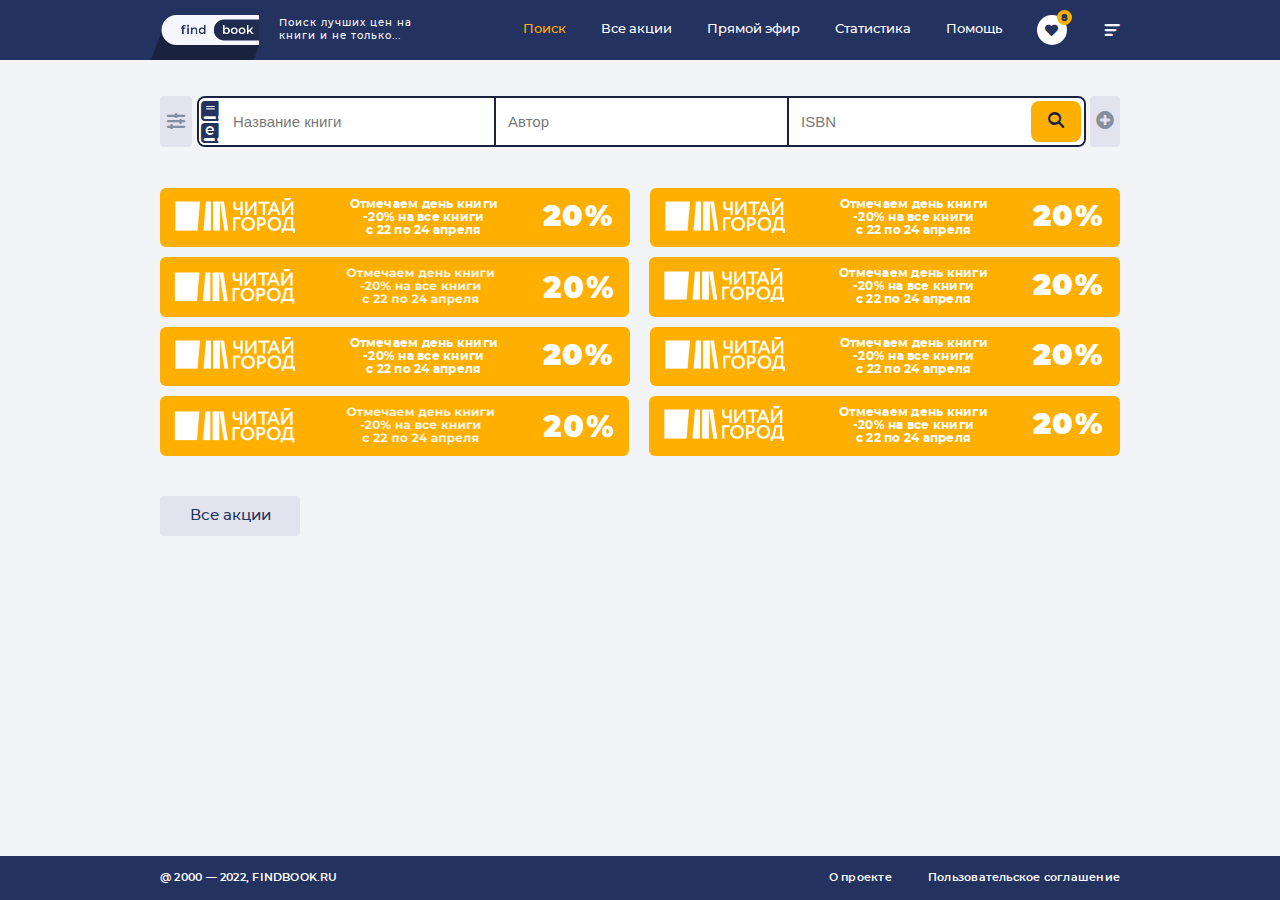
<file: index.html>
<!DOCTYPE html>
<html lang="ru">
    <head>
        <meta charset="utf-8">
        <meta http-equiv="X-UA-Compatible" content="IE=edge">

        <meta name="viewport" content="width=device-width, initial-scale=1, shrink-to-fit=no">
        <meta name="HandheldFriendly" content="True">
        <meta name="MobileOptimized" content="320">

        <meta name="keywords" content="поиск книг, поиск книги, найти книгу, книжка, все книги, книга, книги, поиск, купить дешевле, цен, цена, сравнение цен, каталог, book, books, find, search, e-shopping, книги, магазин, литература, книжный магазин, интернет-магазин, торговля, книготорговля, электронная торговля, библиотека, электронная коммерция, издательство">
        <meta name="description" content="специализированная система для поиска и сравнения книг, продающихся в российских интернет-магазинах. вы приходите к нам, находите и покупаете книги во всех ведущих российских интернет-магазинах, не тратя время на поиск и сравнение цен.">

        <title>FindBook.ru - Поиск книг в российских Интернет-магазинах</title>

        <link rel="stylesheet" href="css/index.css" />

        <link rel="icon" href="images/favicon.ico" type="image/x-icon">
        <link rel="shortcut icon" href="images/favicon.ico" type="image/x-icon">
    </head>
    <body>
        <!--Preloader-->
        <!--for showing preloader remove style="display: none;"-->
        <div class="page-loader" style="display: none;"></div>
        <!--Preloader - end-->

        <!--Header, nav-->
        <header class="header">
            <div class="container row">
                <div class="col-5 header__title">
                    <a href="/" class="header__logo">FindBook</a>
                    <span class="header__text">Поиск лучших цен на<br /> книги и не только...</span>
                </div>
                <nav class="col-7 top-nav">
                    <a href="/search/d0" class="top-nav__link top-nav__link--active">Поиск</a>
                    <a href="/search/d1?page=Discounts" class="top-nav__link">Все акции</a>
                    <a href="/search/d1?page=History" class="top-nav__link">Прямой эфир</a>
                    <a href="/search/d1?page=Rating" class="top-nav__link">Статистика</a>
                    <a href="/search/d1?page=SearchHowTo" class="top-nav__link">Помощь</a>
                    <a href="" class="top-nav__link-icon--heart">
                        <span class="top-nav__likes">8</span>
                        <i class="icon-heart"></i>
                    </a>
                    <a href="#leftNav" class="top-nav__link-icon">
                        <i class="icon-menu"></i>
                    </a>
                </nav>
            </div>
            <aside id="leftNav" class="left-nav">
                <button id="leftNavClose" type="button" class="left-nav__close">Скрыть меню</button>
                <nav class="col-7 left-nav__nav">
                    <a href="/" class="left-nav__link left-nav__link--active">Главная — Поиск</a>
                    <a href="/" class="left-nav__link">Избранное</a>
                    <a href="/search/d1?page=Discounts" class="left-nav__link">Все акции</a>
                    <a href="/search/d1?page=History" class="left-nav__link">Прямой эфир</a>
                    <a href="/search/d1?page=Rating" class="left-nav__link">Статистика</a>
                    <a href="/search/d1?page=SearchHowTo" class="left-nav__link">Помощь</a>
                    <a href="/" class="left-nav__link">О проекте</a>
                    <a href="/" class="left-nav__link">Соглашение пользователя</a>
                    <a href="mailto:kl@findbook.ru" class="left-nav__link">Написать нам</a>
                </nav>
                <div id="leftNavDate" class="left-nav__date">20 апреля 2022, 18:02</div>
            </aside>
        </header>
        <!--Header, nav - end-->

        <!--Search form-->
        <form name="fQuery" action="/search/d1" method="GET" class="book-search-form">
            <div class="container">
                <!--small search form-->
                <div class="row book-search-form__row">
                    <!--remove class .book-search-form__expanded-button--active to make  button gray-->
                    <button type="button" class="book-search-form__expanded-button" aria-label="Расширенный поиск">
                        <i class="icon-sliders"></i>
                    </button>
                    <div class="book-search-form__field-list">
                        <div class="book-search-form__search-line">
                            <div class="book-search-form__fieldset">
                                <input type="text" name="title" value="" size="18" maxlength="50" class="book-search-form__title" placeholder="Название книги" />
                                <input type="text" name="authors" value="" size="18" maxlength="50" class="book-search-form__author" placeholder="Автор" />
                                <!--in more 1 lines for search, remove book-search-form__isbn--last class-->
                                <input type="text" name="isbn" value="" size="18" maxlength="18" class="book-search-form__isbn book-search-form__isbn--last" placeholder="ISBN" />
                            </div>
                            <button type="button" class="book-search-form__add-button" aria-label="Добавить поле">
                                <i class="icon-plus-circle"></i>
                            </button>
                        </div>
                        <!--second line-->
                        <!--div class="book-search-form__search-line">
                            <div class="book-search-form__fieldset">
                                <input type="text" name="title" value="" size="18" maxlength="50" class="book-search-form__title" placeholder="Название книги" />
                                <input type="text" name="authors" value="" size="18" maxlength="50" class="book-search-form__author" placeholder="Автор" />
                                <input type="text" name="isbn" value="" size="18" maxlength="18" class="book-search-form__isbn book-search-form__isbn--last" placeholder="ISBN" />
                            </div>
                            <button type="button" class="book-search-form__remove-button" aria-label="Убрать поле">
                                <i class="icon-minus-circle"></i>
                            </button>
                        </div-->
                        <!--second line - end-->
                        <!--to show text, remove .book-search-form__submit-button--icon class
                            change on last input.book-search-form__isbn class .book-search-form__isbn--last on .book-search-form__isbn--extended to add padding for search button
                        -->
                        <button type="submit" class="book-search-form__submit-button book-search-form__submit-button--icon" aria-label="Найти">Найти</button>
                    </div>
                </div>
                <!--to show block, add class .book-search-form__extended-links--extended-->
                <div class="row book-search-form__extended-links">
                    <a href="#extendedForm" class="book-search-form__link">Расширенный поиск</a>
                    <button type="button" class="book-search-form__link">Добавить поле</button>
                </div>
                <!--small search form - end-->
            </div>
        </form>
        <!--Search form - end-->

        <!--Banners-->
        <section class="container banners banners--content">
            <div class="row banners__row">
                <a href="/" class="row col-6 banners__banner banners__banner--text banners__banner--yellow">
                    <span class="banners__logo">
                        <img src="images/content/chitay-gorod-logo.png" style="width: 120px;" alt="Читай-город" />
                    </span>
                    <span class="banners__text banners__text--center">Отмечаем день книги<br /> -20% на все книги<br /> с 22 по 24 апреля</span>
                    <span class="banners__text--big">20%</span>
                </a>
                <div href="/" class="row col-6 banners__banner banners__banner--text banners__banner--yellow">
                    <span class="banners__logo">
                        <img src="images/content/chitay-gorod-logo.png" style="width: 120px;" alt="Читай-город" />
                    </span>
                    <span class="banners__text banners__text--center">Отмечаем день книги<br /> -20% на все книги<br /> с 22 по 24 апреля</span>
                    <a href="/" class="banners__text--big">20%</a>
                </div>
            </div>

            <div class="row banners__row">
                <a href="/" class="row col-6 banners__banner banners__banner--image">
                    <img src="images/content/chitay-gorod-banner.png" alt="Читай-город" />
                </a>
                <div href="/" class="row col-6 banners__banner banners__banner--text banners__banner--yellow">
                    <span class="banners__logo">
                        <img src="images/content/chitay-gorod-logo.png" style="width: 120px;" alt="Читай-город" />
                    </span>
                    <a href="/" class="banners__text banners__text--center">Отмечаем день книги<br /> -20% на все книги<br /> с 22 по 24 апреля</a>
                    <span class="banners__text--big">20%</span>
                </div>
            </div>

            <div class="row banners__row">
                <a href="/" class="row col-6 banners__banner banners__banner--text banners__banner--yellow">
                    <span class="banners__logo">
                        <img src="images/content/chitay-gorod-logo.png" style="width: 120px;" alt="Читай-город" />
                    </span>
                    <span class="banners__text banners__text--center">Отмечаем день книги<br /> -20% на все книги<br /> с 22 по 24 апреля</span>
                    <span class="banners__text--big">20%</span>
                </a>
                <div href="/" class="row col-6 banners__banner banners__banner--text banners__banner--yellow">
                    <span class="banners__logo">
                        <img src="images/content/chitay-gorod-logo.png" style="width: 120px;" alt="Читай-город" />
                    </span>
                    <span class="banners__text banners__text--center">Отмечаем день книги<br /> -20% на все книги<br /> с 22 по 24 апреля</span>
                    <a href="/" class="banners__text--big">20%</a>
                </div>
            </div>

            <div class="row banners__row">
                <a href="/" class="row col-6 banners__banner">
                    <img src="images/content/chitay-gorod-banner.png" alt="Читай-город" />
                </a>
                <div href="/" class="row col-6 banners__banner banners__banner--text banners__banner--yellow">
                    <span class="banners__logo">
                        <img src="images/content/chitay-gorod-logo.png" style="width: 120px;" alt="Читай-город" />
                    </span>
                    <a href="/" class="banners__text banners__text--center">Отмечаем день книги<br /> -20% на все книги<br /> с 22 по 24 апреля</a>
                    <span class="banners__text--big">20%</span>
                </div>
            </div>
        </section>
        <!--Banners -end -->

        <div class="container">
            <a href="/search/d0?page=Discounts" class="button button--gray button--lg button--actions">Все акции</a>
        </div>

        <!--Footer-->
        <footer class="footer">
            <div class="container row footer__row">
                <div class="footer__copyright">@ 2000 — 2022, FINDBOOK.RU</div>
                <div class="footer__text">
                    <a href="/" class="footer__link">О проекте</a>
                    <a href="/" class="footer__link">Пользовательское соглашение</a>
                </div>
            </div>
        </footer>

        <script src="js/menu.js"></script>
    </body>
</html>
</file>
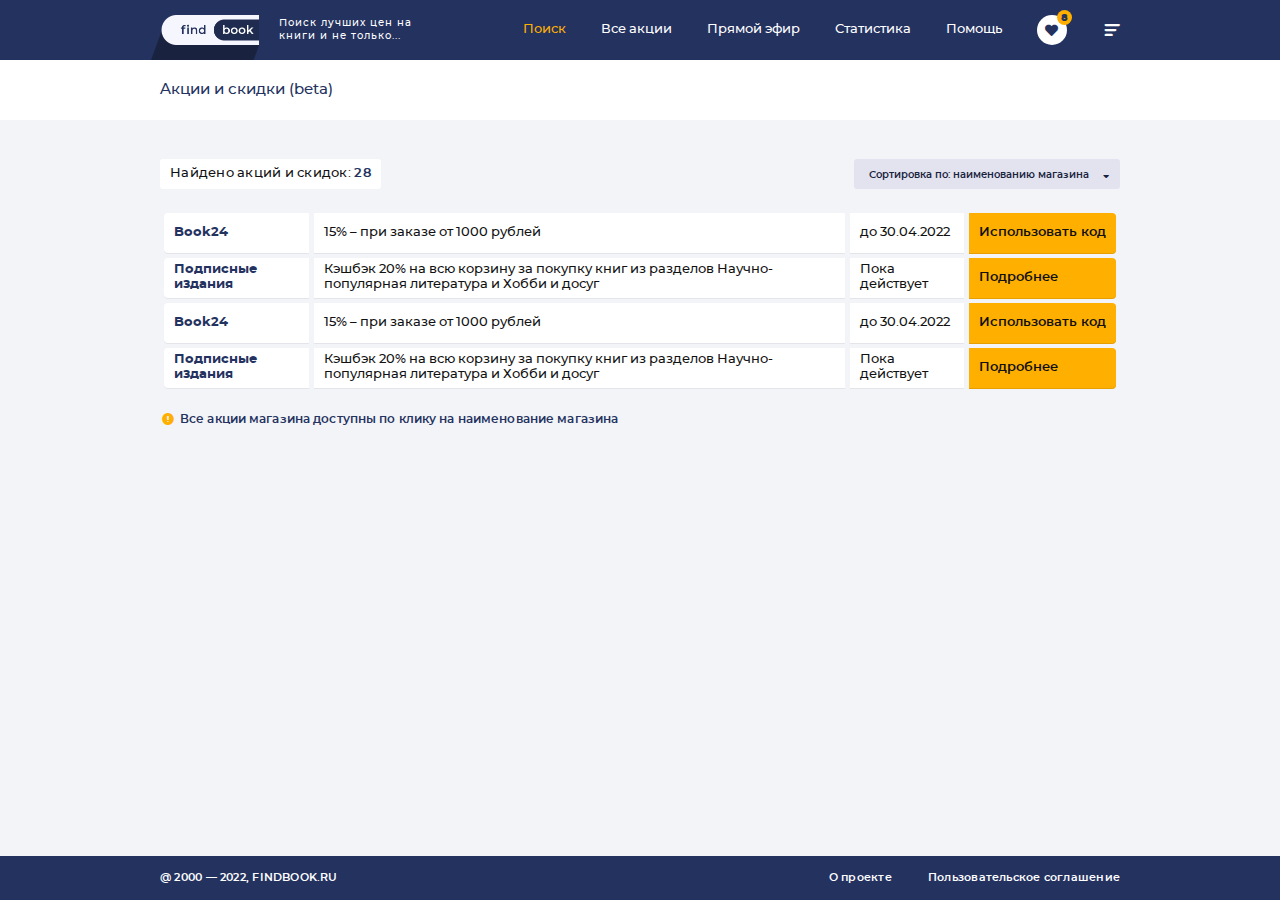
<file: actions.html>
<!DOCTYPE html>
<html lang="ru">
    <head>
        <meta charset="utf-8">
        <meta http-equiv="X-UA-Compatible" content="IE=edge">

        <meta name="viewport" content="width=device-width, initial-scale=1, shrink-to-fit=no">
        <meta name="HandheldFriendly" content="True">
        <meta name="MobileOptimized" content="320">

        <meta name="keywords" content="поиск книг, поиск книги, найти книгу, книжка, все книги, книга, книги, поиск, купить дешевле, цен, цена, сравнение цен, каталог, book, books, find, search, e-shopping, книги, магазин, литература, книжный магазин, интернет-магазин, торговля, книготорговля, электронная торговля, библиотека, электронная коммерция, издательство">
        <meta name="description" content="специализированная система для поиска и сравнения книг, продающихся в российских интернет-магазинах. вы приходите к нам, находите и покупаете книги во всех ведущих российских интернет-магазинах, не тратя время на поиск и сравнение цен.">

        <title>FindBook.ru - Поиск книг в российских Интернет-магазинах</title>

        <link rel="stylesheet" href="css/index.css" />

        <link rel="icon" href="images/favicon.ico" type="image/x-icon">
        <link rel="shortcut icon" href="images/favicon.ico" type="image/x-icon">
    </head>
    <body>
        <!--Header, nav-->
        <header class="header">
            <div class="container row">
                <div class="col-5 header__title">
                    <a href="/" class="header__logo">FindBook</a>
                    <span class="header__text">Поиск лучших цен на<br /> книги и не только...</span>
                </div>
                <nav class="col-7 top-nav">
                    <a href="/search/d0" class="top-nav__link top-nav__link--active">Поиск</a>
                    <a href="/search/d1?page=Discounts" class="top-nav__link">Все акции</a>
                    <a href="/search/d1?page=History" class="top-nav__link">Прямой эфир</a>
                    <a href="/search/d1?page=Rating" class="top-nav__link">Статистика</a>
                    <a href="/search/d1?page=SearchHowTo" class="top-nav__link">Помощь</a>
                    <a href="" class="top-nav__link-icon--heart">
                        <span class="top-nav__likes">8</span>
                        <i class="icon-heart"></i>
                    </a>
                    <a href="#leftNav" class="top-nav__link-icon">
                        <i class="icon-menu"></i>
                    </a>
                </nav>
            </div>
            <aside id="leftNav" class="left-nav">
                <button id="leftNavClose" type="button" class="left-nav__close">Скрыть меню</button>
                <nav class="col-7 left-nav__nav">
                    <a href="/" class="left-nav__link left-nav__link--active">Главная — Поиск</a>
                    <a href="/" class="left-nav__link">Избранное</a>
                    <a href="/search/d1?page=Discounts" class="left-nav__link">Все акции</a>
                    <a href="/search/d1?page=History" class="left-nav__link">Прямой эфир</a>
                    <a href="/search/d1?page=Rating" class="left-nav__link">Статистика</a>
                    <a href="/search/d1?page=SearchHowTo" class="left-nav__link">Помощь</a>
                    <a href="/" class="left-nav__link">О проекте</a>
                    <a href="/" class="left-nav__link">Соглашение пользователя</a>
                    <a href="mailto:kl@findbook.ru" class="left-nav__link">Написать нам</a>
                </nav>
                <div id="leftNavDate" class="left-nav__date">20 апреля 2022, 18:02</div>
            </aside>
        </header>
        <!--Header, nav - end-->

        <article class="article">
            <h1 class="article__title">
                <div class="container">Aкции и скидки (beta)</div>
            </h1>

            <div class="container actions">
                <div class="row summary">
                    <div class="summary__text">
                        Найдено акций и скидок: <span class="summary__mark">28</span>
                    </div>
                    <div class="summary__filter">
                        <div class="select">
                            <select name="" class="select__select">
                                <option value="1">Сортировка по: наименованию магазина</option>
                                <option value="2">Сортировка по: дате</option>
                            </select>
                        </div>
                    </div>
                </div>

                <table class="actions__list">
                    <tr class="actions__item">
                        <td class="actions__shop-block">
                            <a href="/" class="actions__shop">Book24</a>
                        </td>
                        <td class="actions__description-block">
                            <span class="actions__description">15% – при заказе от 1000 рублей</span>
                        </td>
                        <td class="actions__date--block">
                            <span class="actions__date">до 30.04.2022</span>
                        </td>
                        <td class="actions__link-wrapper">
                            <a href="/" class="actions__link">Использовать код</a>
                        </td>
                    </tr>
                    <tr class="actions__item">
                        <td class="actions__shop-block">
                            <a href="/" class="actions__shop">Подписные издания</a>
                        </td>
                        <td class="actions__description-block">
                            <span class="actions__description">Кэшбэк 20% на всю корзину за покупку книг из разделов Научно-популярная литература и Хобби и досуг</span>
                        </td>
                        <td class="actions__date--block">
                            <span class="actions__date">Пока действует</span>
                        </td>
                        <td class="actions__link-wrapper">
                            <a href="/" class="actions__link">Подробнее</a>
                        </td>
                    </tr>
                    <tr class="actions__item">
                        <td class="actions__shop-block">
                            <a href="/" class="actions__shop">Book24</a>
                        </td>
                        <td class="actions__description-block">
                            <span class="actions__description">15% – при заказе от 1000 рублей</span>
                        </td>
                        <td class="actions__date--block">
                            <span class="actions__date">до 30.04.2022</span>
                        </td>
                        <td class="actions__link-wrapper">
                            <a href="/" class="actions__link">Использовать код</a>
                        </td>
                    </tr>
                    <tr class="actions__item">
                        <td class="actions__shop-block">
                            <a href="/" class="actions__shop">Подписные издания</a>
                        </td>
                        <td class="actions__description-block">
                            <span class="actions__description">Кэшбэк 20% на всю корзину за покупку книг из разделов Научно-популярная литература и Хобби и досуг</span>
                        </td>
                        <td class="actions__date--block">
                            <span class="actions__date">Пока действует</span>
                        </td>
                        <td class="actions__link-wrapper">
                            <a href="/" class="actions__link">Подробнее</a>
                        </td>
                    </tr>
                </table>

                <p class="actions__footnote">
                    <i class="icon-exclamation-circle icon--yellow"></i> Все акции магазина доступны по клику на наименование магазина
                </p>
            </div>
        </article>

        <!--Footer-->
        <footer class="footer">
            <div class="container row footer__row">
                <div class="footer__copyright">@ 2000 — 2022, FINDBOOK.RU</div>
                <div class="footer__text">
                    <a href="/" class="footer__link">О проекте</a>
                    <a href="/" class="footer__link">Пользовательское соглашение</a>
                </div>
            </div>
        </footer>

        <script src="js/menu.js"></script>
    </body>
</html>
</file>
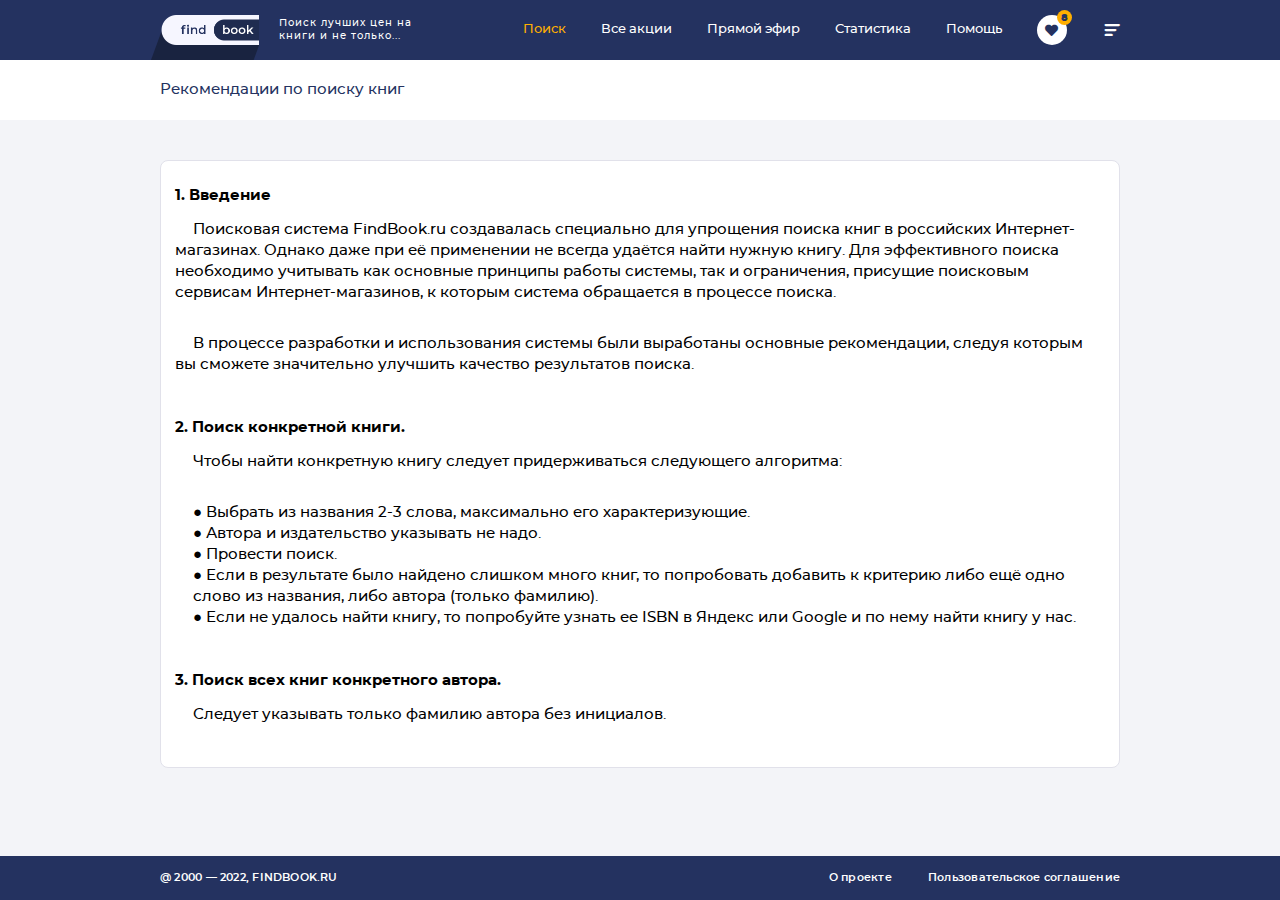
<file: article.html>
<!DOCTYPE html>
<html lang="ru">
    <head>
        <meta charset="utf-8">
        <meta http-equiv="X-UA-Compatible" content="IE=edge">

        <meta name="viewport" content="width=device-width, initial-scale=1, shrink-to-fit=no">
        <meta name="HandheldFriendly" content="True">
        <meta name="MobileOptimized" content="320">

        <meta name="keywords" content="поиск книг, поиск книги, найти книгу, книжка, все книги, книга, книги, поиск, купить дешевле, цен, цена, сравнение цен, каталог, book, books, find, search, e-shopping, книги, магазин, литература, книжный магазин, интернет-магазин, торговля, книготорговля, электронная торговля, библиотека, электронная коммерция, издательство">
        <meta name="description" content="специализированная система для поиска и сравнения книг, продающихся в российских интернет-магазинах. вы приходите к нам, находите и покупаете книги во всех ведущих российских интернет-магазинах, не тратя время на поиск и сравнение цен.">

        <title>FindBook.ru - Поиск книг в российских Интернет-магазинах</title>

        <link rel="stylesheet" href="css/index.css" />

        <link rel="icon" href="images/favicon.ico" type="image/x-icon">
        <link rel="shortcut icon" href="images/favicon.ico" type="image/x-icon">
    </head>
    <body>
        <!--Header, nav-->
        <header class="header">
            <div class="container row">
                <div class="col-5 header__title">
                    <a href="/" class="header__logo">FindBook</a>
                    <span class="header__text">Поиск лучших цен на<br /> книги и не только...</span>
                </div>
                <nav class="col-7 top-nav">
                    <a href="/search/d0" class="top-nav__link top-nav__link--active">Поиск</a>
                    <a href="/search/d1?page=Discounts" class="top-nav__link">Все акции</a>
                    <a href="/search/d1?page=History" class="top-nav__link">Прямой эфир</a>
                    <a href="/search/d1?page=Rating" class="top-nav__link">Статистика</a>
                    <a href="/search/d1?page=SearchHowTo" class="top-nav__link">Помощь</a>
                    <a href="" class="top-nav__link-icon--heart">
                        <span class="top-nav__likes">8</span>
                        <i class="icon-heart"></i>
                    </a>
                    <a href="#leftNav" class="top-nav__link-icon">
                        <i class="icon-menu"></i>
                    </a>
                </nav>
            </div>
            <aside id="leftNav" class="left-nav">
                <button id="leftNavClose" type="button" class="left-nav__close">Скрыть меню</button>
                <nav class="col-7 left-nav__nav">
                    <a href="/" class="left-nav__link left-nav__link--active">Главная — Поиск</a>
                    <a href="/" class="left-nav__link">Избранное</a>
                    <a href="/search/d1?page=Discounts" class="left-nav__link">Все акции</a>
                    <a href="/search/d1?page=History" class="left-nav__link">Прямой эфир</a>
                    <a href="/search/d1?page=Rating" class="left-nav__link">Статистика</a>
                    <a href="/search/d1?page=SearchHowTo" class="left-nav__link">Помощь</a>
                    <a href="/" class="left-nav__link">О проекте</a>
                    <a href="/" class="left-nav__link">Соглашение пользователя</a>
                    <a href="mailto:kl@findbook.ru" class="left-nav__link">Написать нам</a>
                </nav>
                <div id="leftNavDate" class="left-nav__date">20 апреля 2022, 18:02</div>
            </aside>
        </header>
        <!--Header, nav - end-->

        <article class="article">
            <h1 class="article__title">
                <div class="container">Рекомендации по поиску книг</div>
            </h1>

            <div class="container">
                <div class="article__content">
                    <h2>1. Введение</h2>
                    <p>Поисковая система FindBook.ru создавалась специально для упрощения поиска книг в российских Интернет-магазинах. Однако даже при её применении не всегда удаётся найти нужную книгу. Для эффективного поиска необходимо учитывать как основные принципы работы системы, так и ограничения, присущие поисковым сервисам Интернет-магазинов, к которым система обращается в процессе поиска.</p>
                    <p>В процессе разработки и использования системы были выработаны основные рекомендации, следуя которым вы сможете значительно улучшить качество результатов поиска.</p>
                    <h2>2. Поиск конкретной книги.</h2>
                    <p>Чтобы найти конкретную книгу следует придерживаться следующего алгоритма:</p>
                    <ul>
                        <li>Выбрать из названия 2-3 слова, максимально его характеризующие.</li>
                        <li>Автора и издательство указывать не надо.</li>
                        <li>Провести поиск.</li>
                        <li>Если в результате было найдено слишком много книг, то попробовать добавить к критерию либо ещё одно слово из названия, либо автора (только фамилию).</li>
                        <li>Если не удалось найти книгу, то попробуйте узнать ее ISBN в Яндекс или Google и по нему найти книгу у нас.</li>
                    </ul>
                    <h2>3. Поиск всех книг конкретного автора.</h2>
                    <p>Следует указывать только фамилию автора без инициалов.</p>
                </div>
            </div>
        </article>

        <!--Footer-->
        <footer class="footer">
            <div class="container row footer__row">
                <div class="footer__copyright">@ 2000 — 2022, FINDBOOK.RU</div>
                <div class="footer__text">
                    <a href="/" class="footer__link">О проекте</a>
                    <a href="/" class="footer__link">Пользовательское соглашение</a>
                </div>
            </div>
        </footer>

        <script src="js/menu.js"></script>
    </body>
</html>
</file>
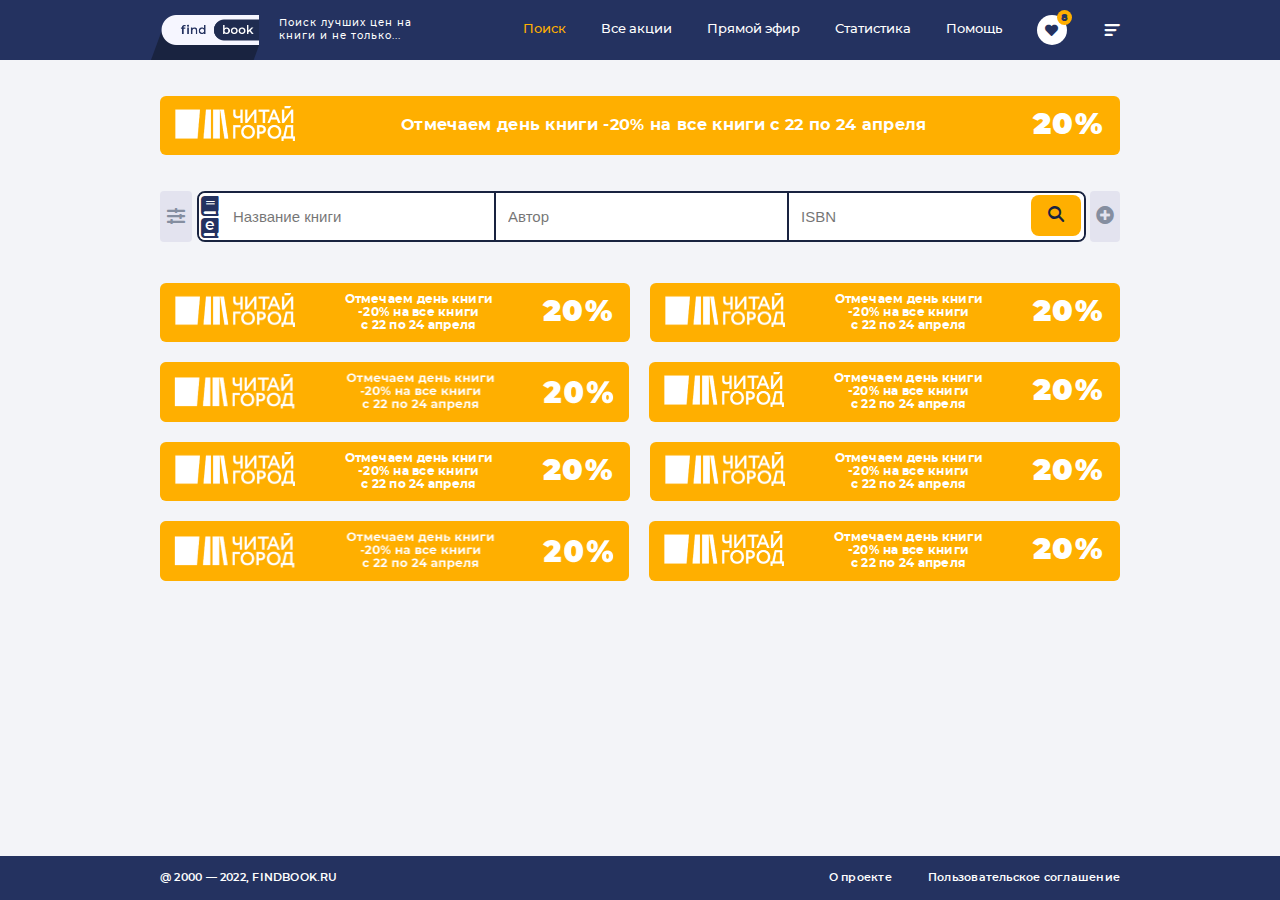
<file: banners.html>
<!DOCTYPE html>
<html lang="ru">
    <head>
        <meta charset="utf-8">
        <meta http-equiv="X-UA-Compatible" content="IE=edge">

        <meta name="viewport" content="width=device-width, initial-scale=1, shrink-to-fit=no">
        <meta name="HandheldFriendly" content="True">
        <meta name="MobileOptimized" content="320">

        <meta name="keywords" content="поиск книг, поиск книги, найти книгу, книжка, все книги, книга, книги, поиск, купить дешевле, цен, цена, сравнение цен, каталог, book, books, find, search, e-shopping, книги, магазин, литература, книжный магазин, интернет-магазин, торговля, книготорговля, электронная торговля, библиотека, электронная коммерция, издательство">
        <meta name="description" content="специализированная система для поиска и сравнения книг, продающихся в российских интернет-магазинах. вы приходите к нам, находите и покупаете книги во всех ведущих российских интернет-магазинах, не тратя время на поиск и сравнение цен.">

        <title>FindBook.ru - Поиск книг в российских Интернет-магазинах</title>

        <link rel="stylesheet" href="css/index.css" />

        <link rel="icon" href="images/favicon.ico" type="image/x-icon">
        <link rel="shortcut icon" href="images/favicon.ico" type="image/x-icon">
    </head>
    <body>
        <!--Preloader-->
        <!--for showing preloader remove style="display: none;"-->
        <div class="page-loader" style="display: none;"></div>
        <!--Preloader - end-->

        <!--Header, nav-->
        <header class="header">
            <div class="container row">
                <div class="col-5 header__title">
                    <a href="/" class="header__logo">FindBook</a>
                    <span class="header__text">Поиск лучших цен на<br /> книги и не только...</span>
                </div>
                <nav class="col-7 top-nav">
                    <a href="/search/d0" class="top-nav__link top-nav__link--active">Поиск</a>
                    <a href="/search/d1?page=Discounts" class="top-nav__link">Все акции</a>
                    <a href="/search/d1?page=History" class="top-nav__link">Прямой эфир</a>
                    <a href="/search/d1?page=Rating" class="top-nav__link">Статистика</a>
                    <a href="/search/d1?page=SearchHowTo" class="top-nav__link">Помощь</a>
                    <a href="" class="top-nav__link-icon--heart">
                        <span class="top-nav__likes">8</span>
                        <i class="icon-heart"></i>
                    </a>
                    <a href="#leftNav" class="top-nav__link-icon">
                        <i class="icon-menu"></i>
                    </a>
                </nav>
            </div>
            <aside id="leftNav" class="left-nav">
                <button id="leftNavClose" type="button" class="left-nav__close">Скрыть меню</button>
                <nav class="col-7 left-nav__nav">
                    <a href="/" class="left-nav__link left-nav__link--active">Главная — Поиск</a>
                    <a href="/" class="left-nav__link">Избранное</a>
                    <a href="/search/d1?page=Discounts" class="left-nav__link">Все акции</a>
                    <a href="/search/d1?page=History" class="left-nav__link">Прямой эфир</a>
                    <a href="/search/d1?page=Rating" class="left-nav__link">Статистика</a>
                    <a href="/search/d1?page=SearchHowTo" class="left-nav__link">Помощь</a>
                    <a href="/" class="left-nav__link">О проекте</a>
                    <a href="/" class="left-nav__link">Соглашение пользователя</a>
                    <a href="mailto:kl@findbook.ru" class="left-nav__link">Написать нам</a>
                </nav>
                <div id="leftNavDate" class="left-nav__date">20 апреля 2022, 18:02</div>
            </aside>
        </header>
        <!--Header, nav - end-->

        <!--Banners-->
        <section class="container banners banners--header">
            <div class="row banners__row banners__row--no-margin">
                <a href="/" class="row col-12 banners__banner banners__banner--text banners__banner--yellow">
                    <span class="banners__logo">
                        <img src="images/content/chitay-gorod-logo.png" style="width: 120px;" alt="Читай-город" />
                    </span>
                    <span class="banners__text banners__text--center banners__text--middle">Отмечаем день книги -20% на все книги с 22 по 24 апреля</span>
                    <span class="banners__text banners__text--big">20%</span>
                </a>
            </div>
        </section>
        <!--Banners - end-->

        <!--Search form-->
        <form name="fQuery" action="/search/d1" method="GET" class="book-search-form">
            <div class="container">
                <!--small search form-->
                <div class="row book-search-form__row">
                    <!--remove class .book-search-form__expanded-button--active to make  button gray-->
                    <button type="button" class="book-search-form__expanded-button" aria-label="Расширенный поиск">
                        <i class="icon-sliders"></i>
                    </button>
                    <div class="book-search-form__field-list">
                        <div class="book-search-form__search-line">
                            <div class="book-search-form__fieldset">
                                <input type="text" name="title" value="" size="18" maxlength="50" class="book-search-form__title" placeholder="Название книги" />
                                <input type="text" name="authors" value="" size="18" maxlength="50" class="book-search-form__author" placeholder="Автор" />
                                <!--in more 1 lines for search, remove book-search-form__isbn--last class-->
                                <input type="text" name="isbn" value="" size="18" maxlength="18" class="book-search-form__isbn book-search-form__isbn--last" placeholder="ISBN" />
                            </div>
                            <button type="button" class="book-search-form__add-button" aria-label="Добавить поле">
                                <i class="icon-plus-circle"></i>
                            </button>
                        </div>
                        <button type="submit" class="book-search-form__submit-button book-search-form__submit-button--icon" aria-label="Найти">Найти</button>
                    </div>
                </div>
                <!--to show block, add class .book-search-form__extended-links--extended-->
                <div class="row book-search-form__extended-links">
                    <a href="#extendedForm" class="book-search-form__link">Расширенный поиск</a>
                    <button type="button" class="book-search-form__link">Добавить поле</button>
                </div>
                <!--small search form - end-->
            </div>
        </form>
        <!--Search form - end-->

        <!--Banners-->
        <section class="container banners banners--content">
            <div class="row banners__row banners__row--margin-big">
                <a href="/" class="row col-6 banners__banner banners__banner--text banners__banner--yellow">
                    <span class="banners__logo">
                        <img src="images/content/chitay-gorod-logo.png" style="width: 120px;" alt="Читай-город" />
                    </span>
                    <span class="banners__text banners__text--center">Отмечаем день книги<br /> -20% на все книги<br /> с 22 по 24 апреля</span>
                    <span class="banners__text banners__text--big">20%</span>
                </a>
                <div href="/" class="row col-6 banners__banner banners__banner--text banners__banner--yellow">
                    <span class="banners__logo">
                        <img src="images/content/chitay-gorod-logo.png" style="width: 120px;" alt="Читай-город" />
                    </span>
                    <span class="banners__text banners__text--center">Отмечаем день книги<br /> -20% на все книги<br /> с 22 по 24 апреля</span>
                    <a href="/" class="banners__text banners__text--big">20%</a>
                </div>
            </div>

            <div class="row banners__row banners__row--margin-big">
                <a href="/" class="row col-6 banners__banner banners__banner--image">
                    <img src="images/content/chitay-gorod-banner.png" alt="Читай-город" />
                </a>
                <div href="/" class="row col-6 banners__banner banners__banner--text banners__banner--yellow">
                    <span class="banners__logo">
                        <img src="images/content/chitay-gorod-logo.png" style="width: 120px;" alt="Читай-город" />
                    </span>
                    <a href="/" class="banners__text banners__text--center">Отмечаем день книги<br /> -20% на все книги<br /> с 22 по 24 апреля</a>
                    <span class="banners__text banners__text--big">20%</span>
                </div>
            </div>

            <div class="row banners__row banners__row--margin-big">
                <a href="/" class="row col-6 banners__banner banners__banner--text banners__banner--yellow">
                    <span class="banners__logo">
                        <img src="images/content/chitay-gorod-logo.png" style="width: 120px;" alt="Читай-город" />
                    </span>
                    <span class="banners__text banners__text--center">Отмечаем день книги<br /> -20% на все книги<br /> с 22 по 24 апреля</span>
                    <span class="banners__text banners__text--big">20%</span>
                </a>
                <div href="/" class="row col-6 banners__banner banners__banner--text banners__banner--yellow">
                    <span class="banners__logo">
                        <img src="images/content/chitay-gorod-logo.png" style="width: 120px;" alt="Читай-город" />
                    </span>
                    <span class="banners__text banners__text--center">Отмечаем день книги<br /> -20% на все книги<br /> с 22 по 24 апреля</span>
                    <a href="/" class="banners__text banners__text--big">20%</a>
                </div>
            </div>

            <div class="row banners__row banners__row--margin-big">
                <a href="/" class="row col-6 banners__banner">
                    <img src="images/content/chitay-gorod-banner.png" alt="Читай-город" />
                </a>
                <div href="/" class="row col-6 banners__banner banners__banner--text banners__banner--yellow">
                    <span class="banners__logo">
                        <img src="images/content/chitay-gorod-logo.png" style="width: 120px;" alt="Читай-город" />
                    </span>
                    <a href="/" class="banners__text banners__text--center">Отмечаем день книги<br /> -20% на все книги<br /> с 22 по 24 апреля</a>
                    <span class="banners__text banners__text--big">20%</span>
                </div>
            </div>
        </section>
        <!--Banners -end -->

        <!--Footer-->
        <footer class="footer">
            <div class="container row footer__row">
                <div class="footer__copyright">@ 2000 — 2022, FINDBOOK.RU</div>
                <div class="footer__text">
                    <a href="/" class="footer__link">О проекте</a>
                    <a href="/" class="footer__link">Пользовательское соглашение</a>
                </div>
            </div>
        </footer>

        <script src="js/menu.js"></script>
    </body>
</html>
</file>
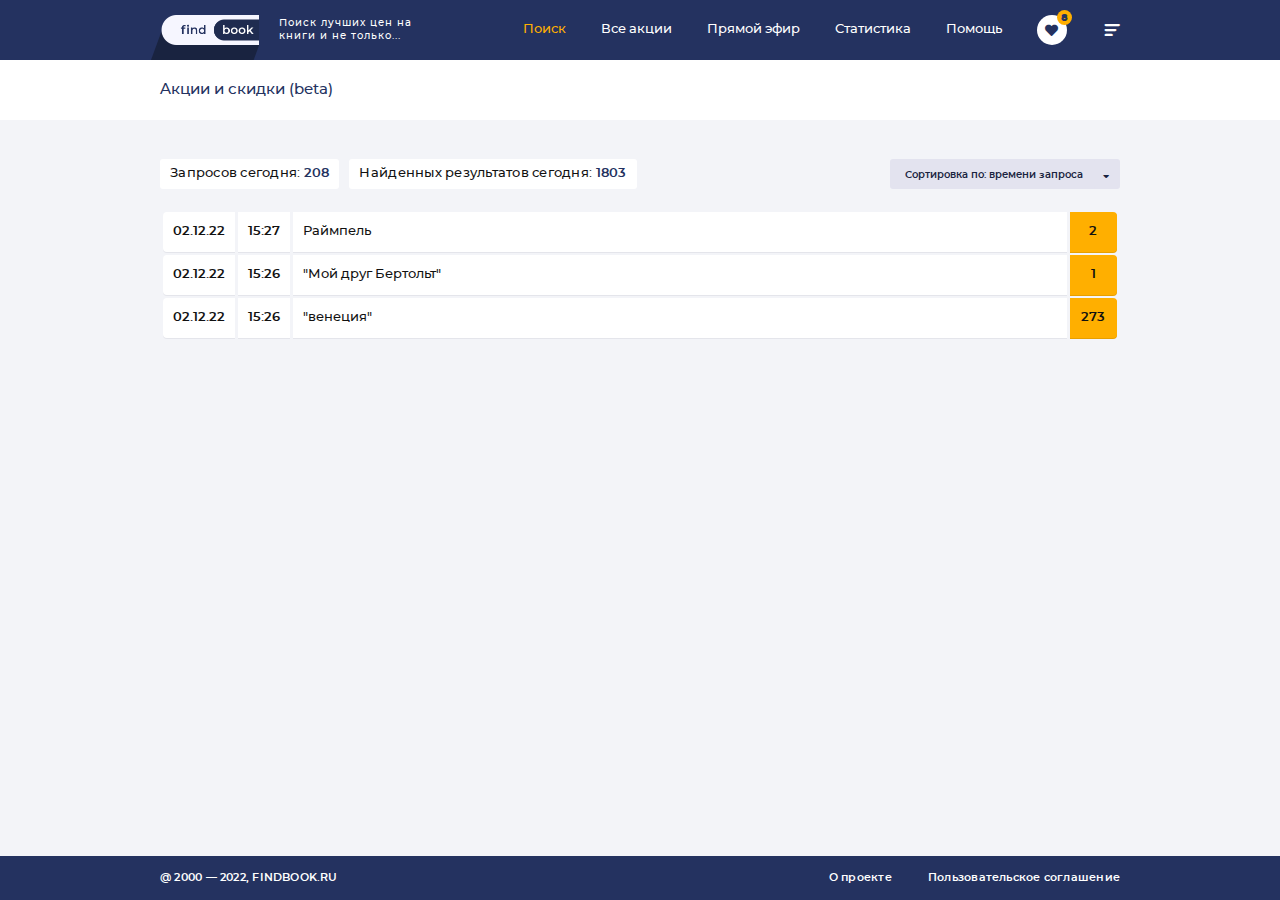
<file: history.html>
<!DOCTYPE html>
<html lang="ru">
    <head>
        <meta charset="utf-8">
        <meta http-equiv="X-UA-Compatible" content="IE=edge">

        <meta name="viewport" content="width=device-width, initial-scale=1, shrink-to-fit=no">
        <meta name="HandheldFriendly" content="True">
        <meta name="MobileOptimized" content="320">

        <meta name="keywords" content="поиск книг, поиск книги, найти книгу, книжка, все книги, книга, книги, поиск, купить дешевле, цен, цена, сравнение цен, каталог, book, books, find, search, e-shopping, книги, магазин, литература, книжный магазин, интернет-магазин, торговля, книготорговля, электронная торговля, библиотека, электронная коммерция, издательство">
        <meta name="description" content="специализированная система для поиска и сравнения книг, продающихся в российских интернет-магазинах. вы приходите к нам, находите и покупаете книги во всех ведущих российских интернет-магазинах, не тратя время на поиск и сравнение цен.">

        <title>FindBook.ru - Поиск книг в российских Интернет-магазинах</title>

        <link rel="stylesheet" href="css/index.css" />

        <link rel="icon" href="images/favicon.ico" type="image/x-icon">
        <link rel="shortcut icon" href="images/favicon.ico" type="image/x-icon">
    </head>
    <body>
        <!--Header, nav-->
        <header class="header">
            <div class="container row">
                <div class="col-5 header__title">
                    <a href="/" class="header__logo">FindBook</a>
                    <span class="header__text">Поиск лучших цен на<br /> книги и не только...</span>
                </div>
                <nav class="col-7 top-nav">
                    <a href="/search/d0" class="top-nav__link top-nav__link--active">Поиск</a>
                    <a href="/search/d1?page=Discounts" class="top-nav__link">Все акции</a>
                    <a href="/search/d1?page=History" class="top-nav__link">Прямой эфир</a>
                    <a href="/search/d1?page=Rating" class="top-nav__link">Статистика</a>
                    <a href="/search/d1?page=SearchHowTo" class="top-nav__link">Помощь</a>
                    <a href="" class="top-nav__link-icon--heart">
                        <span class="top-nav__likes">8</span>
                        <i class="icon-heart"></i>
                    </a>
                    <a href="#leftNav" class="top-nav__link-icon">
                        <i class="icon-menu"></i>
                    </a>
                </nav>
            </div>
            <aside id="leftNav" class="left-nav">
                <button id="leftNavClose" type="button" class="left-nav__close">Скрыть меню</button>
                <nav class="col-7 left-nav__nav">
                    <a href="/" class="left-nav__link left-nav__link--active">Главная — Поиск</a>
                    <a href="/" class="left-nav__link">Избранное</a>
                    <a href="/search/d1?page=Discounts" class="left-nav__link">Все акции</a>
                    <a href="/search/d1?page=History" class="left-nav__link">Прямой эфир</a>
                    <a href="/search/d1?page=Rating" class="left-nav__link">Статистика</a>
                    <a href="/search/d1?page=SearchHowTo" class="left-nav__link">Помощь</a>
                    <a href="/" class="left-nav__link">О проекте</a>
                    <a href="/" class="left-nav__link">Соглашение пользователя</a>
                    <a href="mailto:kl@findbook.ru" class="left-nav__link">Написать нам</a>
                </nav>
                <div id="leftNavDate" class="left-nav__date">20 апреля 2022, 18:02</div>
            </aside>
        </header>
        <!--Header, nav - end-->

        <article class="article">
            <h1 class="article__title">
                <div class="container">Aкции и скидки (beta)</div>
            </h1>

            <div class="container">
                <div class="row summary">
                    <div class="row summary__text-block">
                        <div class="summary__text">
                            Запросов сегодня: <span class="summary__mark">208</span>
                        </div>
                        <div class="summary__text">
                            Найденных результатов сегодня: <span class="summary__mark">1803</span>
                        </div>
                    </div>
                    <div class="summary__filter">
                        <div class="select">
                            <select name="" class="select__select">
                                <option value="1">Сортировка по: времени запроса</option>
                                <option value="2">Сортировка по: названию книги</option>
                            </select>
                        </div>
                    </div>
                </div>

                <table class="table">
                    <colgroup>
                        <col width="5%" />
                        <col width="5%" />
                        <col width="85%" />
                        <col width="5%" />
                    </colgroup>
                    <tr class="table__tr">
                        <td class="table__td--first table__td--bold">02.12.22</td>
                        <td class="table__td table__td--bold">15:27</td>
                        <td class="table__td"><a href="?ptype=2&amp;pvalue=%D0%E0%E9%EC%EF%E5%EB%FC&amp;r=0&amp;s=1&amp;viewsize=15&amp;startidx=" class="table__text-link">Раймпель</a> </td>
                        <td class="table__td--last table__td--bold table__td--center">2</td>
                    </tr>
                    <tr>
                        <td class="table__td--first table__td--bold">02.12.22</td>
                        <td class="table__td table__td--bold">15:26</td>
                        <td class="table__td"><a href="?title=%CC%EE%E9+%E4%F0%F3%E3+%C1%E5%F0%F2%EE%EB%FC%F2&amp;r=0&amp;s=1&amp;viewsize=15&amp;startidx=" class="table__text-link">"Мой друг Бертольт"</a></td>
                        <td class="table__td--last table__td--bold table__td--center">1</td>
                    </tr>
                    <tr>
                        <td class="table__td--first table__td--bold">02.12.22</td>
                        <td class="table__td table__td--bold">15:26</td>
                        <td class="table__td"><a href="?title=%E2%E5%ED%E5%F6%E8%FF&amp;r=0&amp;s=1&amp;viewsize=15&amp;startidx=" class="table__text-link">"венеция"</a></td>
                        <td class="table__td--last table__td--bold table__td--center">273</td>
                    </tr>
                </table>
            </div>
        </article>

        <!--Footer-->
        <footer class="footer">
            <div class="container row footer__row">
                <div class="footer__copyright">@ 2000 — 2022, FINDBOOK.RU</div>
                <div class="footer__text">
                    <a href="/" class="footer__link">О проекте</a>
                    <a href="/" class="footer__link">Пользовательское соглашение</a>
                </div>
            </div>
        </footer>

        <script src="js/menu.js"></script>
    </body>
</html>
</file>
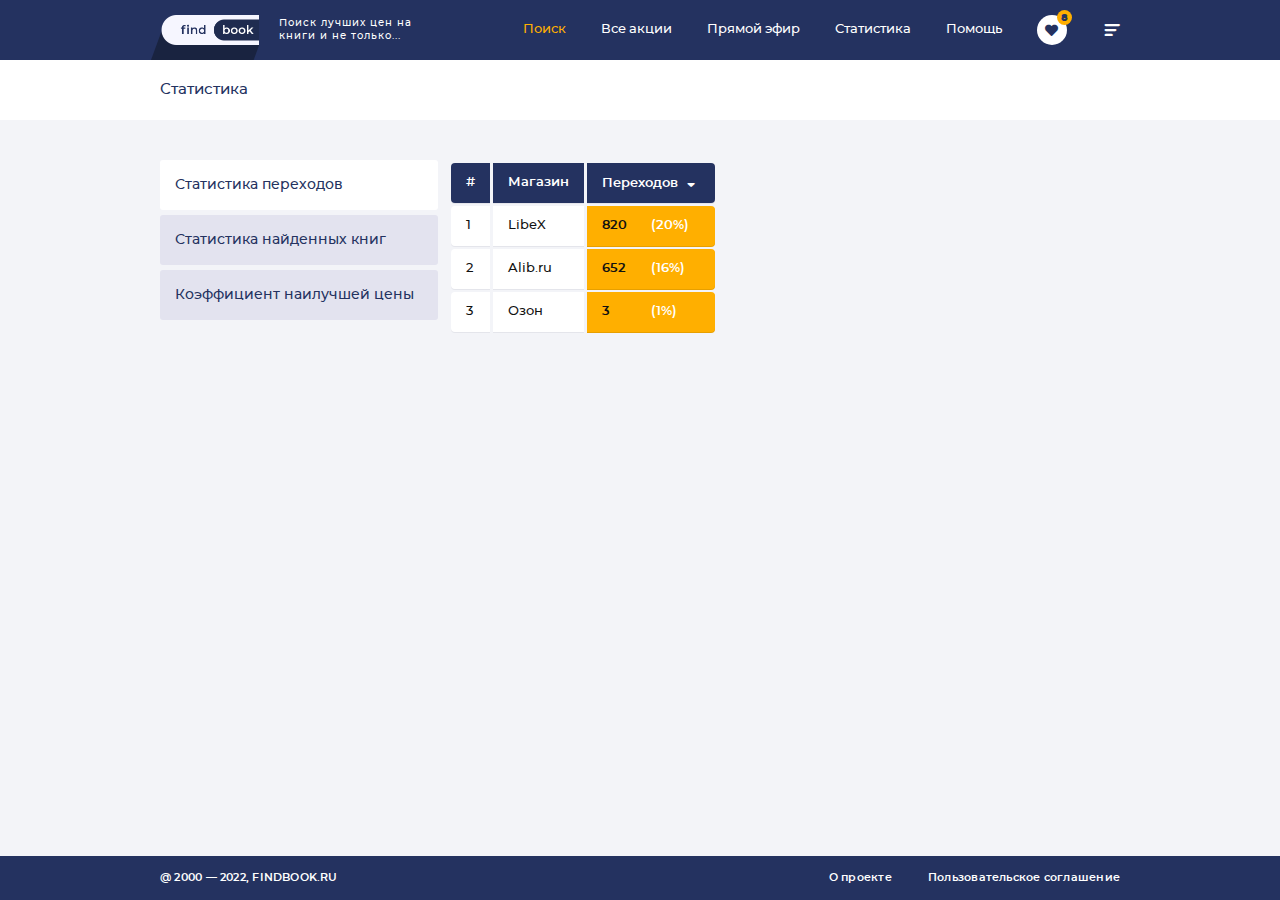
<file: rating.html>
<!DOCTYPE html>
<html lang="ru">
    <head>
        <meta charset="utf-8">
        <meta http-equiv="X-UA-Compatible" content="IE=edge">

        <meta name="viewport" content="width=device-width, initial-scale=1, shrink-to-fit=no">
        <meta name="HandheldFriendly" content="True">
        <meta name="MobileOptimized" content="320">

        <meta name="keywords" content="поиск книг, поиск книги, найти книгу, книжка, все книги, книга, книги, поиск, купить дешевле, цен, цена, сравнение цен, каталог, book, books, find, search, e-shopping, книги, магазин, литература, книжный магазин, интернет-магазин, торговля, книготорговля, электронная торговля, библиотека, электронная коммерция, издательство">
        <meta name="description" content="специализированная система для поиска и сравнения книг, продающихся в российских интернет-магазинах. вы приходите к нам, находите и покупаете книги во всех ведущих российских интернет-магазинах, не тратя время на поиск и сравнение цен.">

        <title>FindBook.ru - Поиск книг в российских Интернет-магазинах</title>

        <link rel="stylesheet" href="css/index.css" />

        <link rel="icon" href="images/favicon.ico" type="image/x-icon">
        <link rel="shortcut icon" href="images/favicon.ico" type="image/x-icon">
    </head>
    <body>
        <!--Header, nav-->
        <header class="header">
            <div class="container row">
                <div class="col-5 header__title">
                    <a href="/" class="header__logo">FindBook</a>
                    <span class="header__text">Поиск лучших цен на<br /> книги и не только...</span>
                </div>
                <nav class="col-7 top-nav">
                    <a href="/search/d0" class="top-nav__link top-nav__link--active">Поиск</a>
                    <a href="/search/d1?page=Discounts" class="top-nav__link">Все акции</a>
                    <a href="/search/d1?page=History" class="top-nav__link">Прямой эфир</a>
                    <a href="/search/d1?page=Rating" class="top-nav__link">Статистика</a>
                    <a href="/search/d1?page=SearchHowTo" class="top-nav__link">Помощь</a>
                    <a href="" class="top-nav__link-icon--heart">
                        <span class="top-nav__likes">8</span>
                        <i class="icon-heart"></i>
                    </a>
                    <a href="#leftNav" class="top-nav__link-icon">
                        <i class="icon-menu"></i>
                    </a>
                </nav>
            </div>
            <aside id="leftNav" class="left-nav">
                <button id="leftNavClose" type="button" class="left-nav__close">Скрыть меню</button>
                <nav class="col-7 left-nav__nav">
                    <a href="/" class="left-nav__link left-nav__link--active">Главная — Поиск</a>
                    <a href="/" class="left-nav__link">Избранное</a>
                    <a href="/search/d1?page=Discounts" class="left-nav__link">Все акции</a>
                    <a href="/search/d1?page=History" class="left-nav__link">Прямой эфир</a>
                    <a href="/search/d1?page=Rating" class="left-nav__link">Статистика</a>
                    <a href="/search/d1?page=SearchHowTo" class="left-nav__link">Помощь</a>
                    <a href="/" class="left-nav__link">О проекте</a>
                    <a href="/" class="left-nav__link">Соглашение пользователя</a>
                    <a href="mailto:kl@findbook.ru" class="left-nav__link">Написать нам</a>
                </nav>
                <div id="leftNavDate" class="left-nav__date">20 апреля 2022, 18:02</div>
            </aside>
        </header>
        <!--Header, nav - end-->

        <article class="article">
            <h1 class="article__title">
                <div class="container">Статистика</div>
            </h1>

            <div class="container">
                <div class="tabs">
                    <!-- Tab 1 -->
                    <input type="radio" name="tabset" id="tab1" aria-controls="rating1" checked class="tabs__input">
                    <label for="tab1" class="tabs__title">Статистика переходов</label>
                    <!-- Tab 2 -->
                    <input type="radio" name="tabset" id="tab2" aria-controls="rating2" class="tabs__input">
                    <label for="tab2" class="tabs__title">Статистика найденных книг</label>
                    <!-- Tab 3 -->
                    <input type="radio" name="tabset" id="tab3" aria-controls="rating3" class="tabs__input">
                    <label for="tab3" class="tabs__title">Коэффициент наилучшей цены</label>
  
                    <div class="tabs__content">
                        <!-- Tab 1 content -->
                        <section id="rating1" class="tabs__item">
                            <table class="table table--rating">
                                <tr class="table__tr">
                                    <td class="table--rating__td table__td--first table__td--blue">#</td>
                                    <td class="table--rating__td table__td table__td--blue">Магазин</td>
                                    <td class="table--rating__td table__td--last table__td--blue">
                                        Переходов
                                        <i class="icon-sort-down"></i>
                                        <!--
                                        <i class="icon-sort"></i>
                                        <i class="icon-sort-up"></i>
                                        -->
                                    </td>
                                </tr>
                                <tr class="table__tr">
                                    <td class="table--rating__td table__td--first">1</td>
                                    <td class="table--rating__td table__td">LibeX</td>
                                    <td class="table--rating__td table__td--last table__td--bold">
                                        <div class="row">
                                            <div class="col-6">820</div>
                                            <div class="col-6 text-white">(20%)</div>
                                        </div>
                                    </td>
                                </tr>
                                <tr class="table__tr">
                                    <td class="table--rating__td table__td--first">2</td>
                                    <td class="table--rating__td table__td">Alib.ru</td>
                                    <td class="table--rating__td table__td--last table__td--bold">
                                        <div class="row">
                                            <div class="col-6">652</div>
                                            <div class="col-6 text-white">(16%)</div>
                                        </div>
                                    </td>
                                </tr>
                                <tr class="table__tr">
                                    <td class="table--rating__td table__td--first">3</td>
                                    <td class="table--rating__td table__td">Озон</td>
                                    <td class="table--rating__td table__td--last table__td--bold">
                                        <div class="row">
                                            <div class="col-6">3</div>
                                            <div class="col-6 text-white">(1%)</div>
                                        </div>
                                    </td>
                                </tr>
                            </table>
                        </section>
                        <!-- Tab 2 content -->
                        <section id="rating1" class="tabs__item">
                            <table class="table table--rating">
                                <tr class="table__tr">
                                    <td class="table--rating__td table__td--first table__td--blue">#</td>
                                    <td class="table--rating__td table__td table__td--blue">Магазин</td>
                                    <td class="table--rating__td table__td--last table__td--blue">
                                        Найденных книг
                                        <i class="icon-sort-down"></i>
                                        <!--
                                        <i class="icon-sort"></i>
                                        <i class="icon-sort-up"></i>
                                        -->
                                    </td>
                                </tr>
                                <tr class="table__tr">
                                    <td class="table--rating__td table__td--first">1</td>
                                    <td class="table--rating__td table__td">LibeX</td>
                                    <td class="table--rating__td table__td--last table__td--bold">
                                        <div class="row">
                                            <div class="col-6">820</div>
                                            <div class="col-6 text-white">(20%)</div>
                                        </div>
                                    </td>
                                </tr>
                                <tr class="table__tr">
                                    <td class="table--rating__td table__td--first">2</td>
                                    <td class="table--rating__td table__td">Alib.ru</td>
                                    <td class="table--rating__td table__td--last table__td--bold">
                                        <div class="row">
                                            <div class="col-6">652</div>
                                            <div class="col-6 text-white">(16%)</div>
                                        </div>
                                    </td>
                                </tr>
                                <tr class="table__tr">
                                    <td class="table--rating__td table__td--first">3</td>
                                    <td class="table--rating__td table__td">Озон</td>
                                    <td class="table--rating__td table__td--last table__td--bold">
                                        <div class="row">
                                            <div class="col-6">396</div>
                                            <div class="col-6 text-white">(12%)</div>
                                        </div>
                                    </td>
                                </tr>
                            </table>
                        </section>
                        <!-- Tab 3 content -->
                        <section id="rating1" class="tabs__item">
                            <table class="table table--rating">
                                <tr class="table__tr">
                                    <td class="table--rating__td table__td--first table__td--blue">#</td>
                                    <td class="table--rating__td table__td table__td--blue">Магазин</td>
                                    <td class="table--rating__td table__td--last table__td--blue">
                                        Наилучшей цены
                                        <i class="icon-sort-down"></i>
                                        <!--
                                        <i class="icon-sort"></i>
                                        <i class="icon-sort-up"></i>
                                        -->
                                    </td>
                                </tr>
                                <tr class="table__tr">
                                    <td class="table--rating__td table__td--first">1</td>
                                    <td class="table--rating__td table__td">LibeX</td>
                                    <td class="table--rating__td table__td--last table__td--bold">
                                        <div class="row">
                                            <div class="col-6">820</div>
                                            <div class="col-6 text-white">(20%)</div>
                                        </div>
                                    </td>
                                </tr>
                                <tr class="table__tr">
                                    <td class="table--rating__td table__td--first">2</td>
                                    <td class="table--rating__td table__td">Alib.ru</td>
                                    <td class="table--rating__td table__td--last table__td--bold">
                                        <div class="row">
                                            <div class="col-6">652</div>
                                            <div class="col-6 text-white">(16%)</div>
                                        </div>
                                    </td>
                                </tr>
                                <tr class="table__tr">
                                    <td class="table--rating__td table__td--first">3</td>
                                    <td class="table--rating__td table__td">Озон</td>
                                    <td class="table--rating__td table__td--last table__td--bold">
                                        <div class="row">
                                            <div class="col-6">396</div>
                                            <div class="col-6 text-white">(12%)</div>
                                        </div>
                                    </td>
                                </tr>
                            </table>
                        </section>
                    </div>
                </div>
            </div>
        </article>

        <!--Footer-->
        <footer class="footer">
            <div class="container row footer__row">
                <div class="footer__copyright">@ 2000 — 2022, FINDBOOK.RU</div>
                <div class="footer__text">
                    <a href="/" class="footer__link">О проекте</a>
                    <a href="/" class="footer__link">Пользовательское соглашение</a>
                </div>
            </div>
        </footer>

        <script src="js/menu.js"></script>
    </body>
</html>
</file>
<file: css/index.css>
@import url("./fonts/montserrat.css");
@import url("./fonts/icons.css");

@import url("./base/variables.css");
@import url("./base/normalize.css");
@import url("./base/main.css");

@import url("./components/page-loader.css");
@import url("./components/header.css");
@import url("./components/top-nav.css");
@import url("./components/left-nav.css");
@import url("./components/book-search-form.css");
@import url("./components/search-filter.css");
@import url("./components/select.css");
@import url("./components/banners.css");
@import url("./components/button.css");
@import url("./components/search-summary.css");
@import url("./components/pagination.css");
@import url("./components/results.css");
@import url("./components/article.css");
@import url("./components/actions.css");
@import url("./components/summary.css");
@import url("./components/table.css");
@import url("./components/tabs.css");
@import url("./components/footer.css");
</file>
